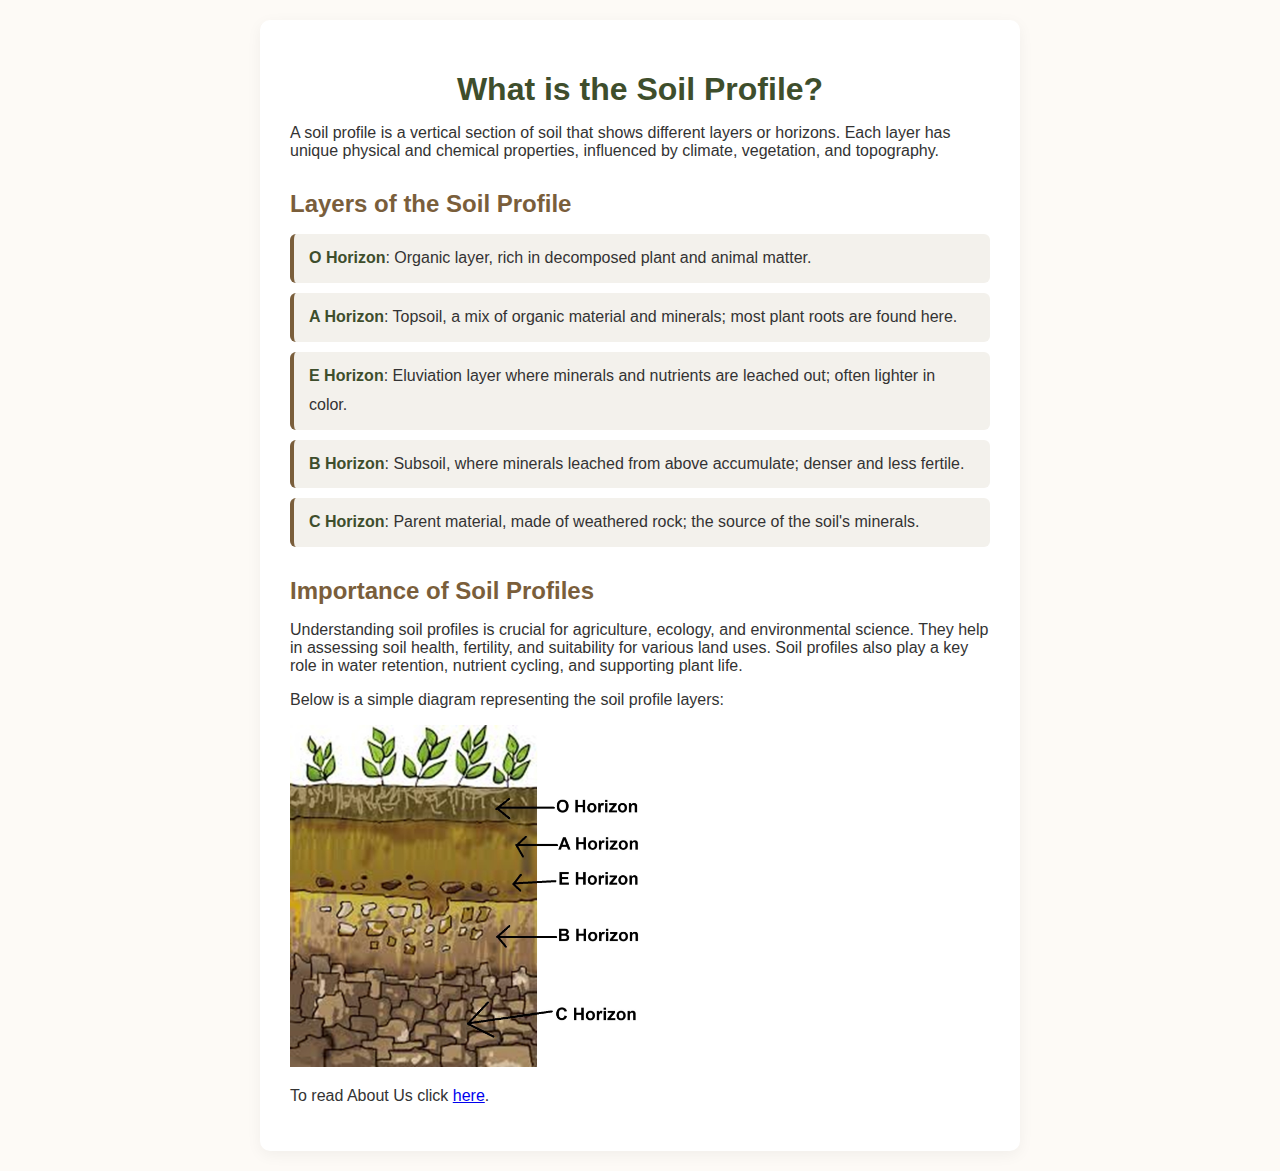
<file: public/index.html>
<!DOCTYPE html>
<html lang="en">
<head>
    <meta charset="UTF-8">
    <title>Soil Profile</title>
    <link rel="icon" type="image/x-icon" href="favicon.ico">
    <link rel="stylesheet" href="styles.css">
</head>
<body>
    <div class="container">
        <h1 class="title">What is the Soil Profile?</h1>
        <p class="desctext">
            A soil profile is a vertical section of soil that shows different layers or horizons.
            Each layer has unique physical and chemical properties, influenced by climate,
            vegetation, and topography.
        </p>

        <h2 class="subtitle">Layers of the Soil Profile</h2>
        <ul class="layers">
            <li><strong>O Horizon</strong>: Organic layer, rich in decomposed plant and animal matter.</li>
            <li><strong>A Horizon</strong>: Topsoil, a mix of organic material and minerals; most plant roots are found here.</li>
            <li><strong>E Horizon</strong>: Eluviation layer where minerals and nutrients are leached out; often lighter in color.</li>
            <li><strong>B Horizon</strong>: Subsoil, where minerals leached from above accumulate; denser and less fertile.</li>
            <li><strong>C Horizon</strong>: Parent material, made of weathered rock; the source of the soil's minerals.</li>
        </ul>
        <h2 class="subtitle">Importance of Soil Profiles</h2>
        <p class="desctext">
            Understanding soil profiles is crucial for agriculture, ecology, and environmental science.
            They help in assessing soil health, fertility, and suitability for various land uses.
            Soil profiles also play a key role in water retention, nutrient cycling, and supporting plant life.
        </p>
        <p class="desctext">
            Below is a simple diagram representing the soil profile layers:</p>
        <img src="favicon2.ico" alt="Soil Profile Diagram" class="center-img" height="50%" width="50%">
        <p class="desctext">
        <p class="desctext">To read About Us click <a class="desctext" href="/about.html">here</a>.</p>
        </div>
</body>
</html>
</file>
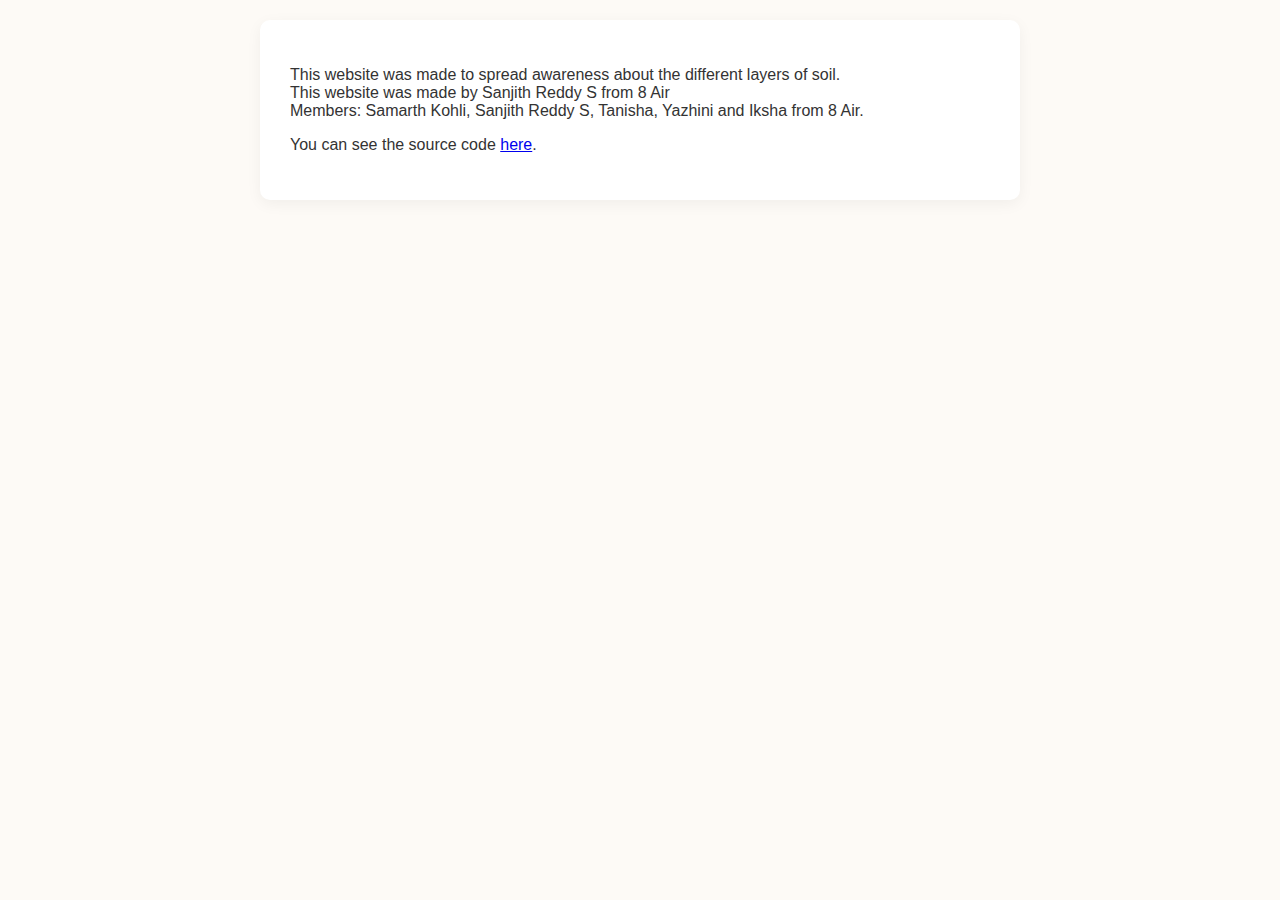
<file: public/about.html>
<!DOCTYPE html>
<html lang="en">
<head>
    <meta charset="UTF-8">
    <title>About Us</title>
    <link rel="icon" type="image/x-icon" href="favicon.ico">
    <link rel="stylesheet" href="styles.css">
</head>
<body>
    <div class="container">
        <p class="desctext">This website was made to spread awareness about the different layers of soil.<br>This website was made by Sanjith Reddy S from 8 Air<br>Members: Samarth Kohli, Sanjith Reddy S, Tanisha, Yazhini and Iksha from 8 Air.</p>
        <p class="desctext">You can see the source code <a class="desctext" href="https://github.com/TheCodeManExe/soil-profile">here</a>.</p>
    </div>
</body>
</html>
</file>
<file: public/styles.css>
body {
    font-family: Arial, sans-serif;
    background-color: #fdfaf6;
    color: #333;
    margin: 0;
    padding: 20px;
}

.container {
    max-width: 700px;
    margin: auto;
    background-color: #fff;
    padding: 30px;
    border-radius: 10px;
    box-shadow: 0 4px 15px rgba(0, 0, 0, 0.05);
}

.title {
    font-size: 2em;
    color: #3e4e2c;
    margin-bottom: 10px;
    text-align: center;
}

.subtitle {
    font-size: 1.5em;
    color: #7a5e3b;
    margin-top: 30px;
    margin-bottom: 10px;
}

.description {
    font-size: 1em;
    line-height: 1.6;
    margin-bottom: 20px;
}

.layers {
    list-style-type: none;
    padding-left: 0;
    line-height: 1.8;
}

.layers li {
    background: #f3f1ec;
    padding: 10px 15px;
    border-left: 4px solid #7a5e3b;
    border-radius: 6px;
    margin-bottom: 10px;
}

.layers li strong {
    color: #3e4e2c;
}
</file>
